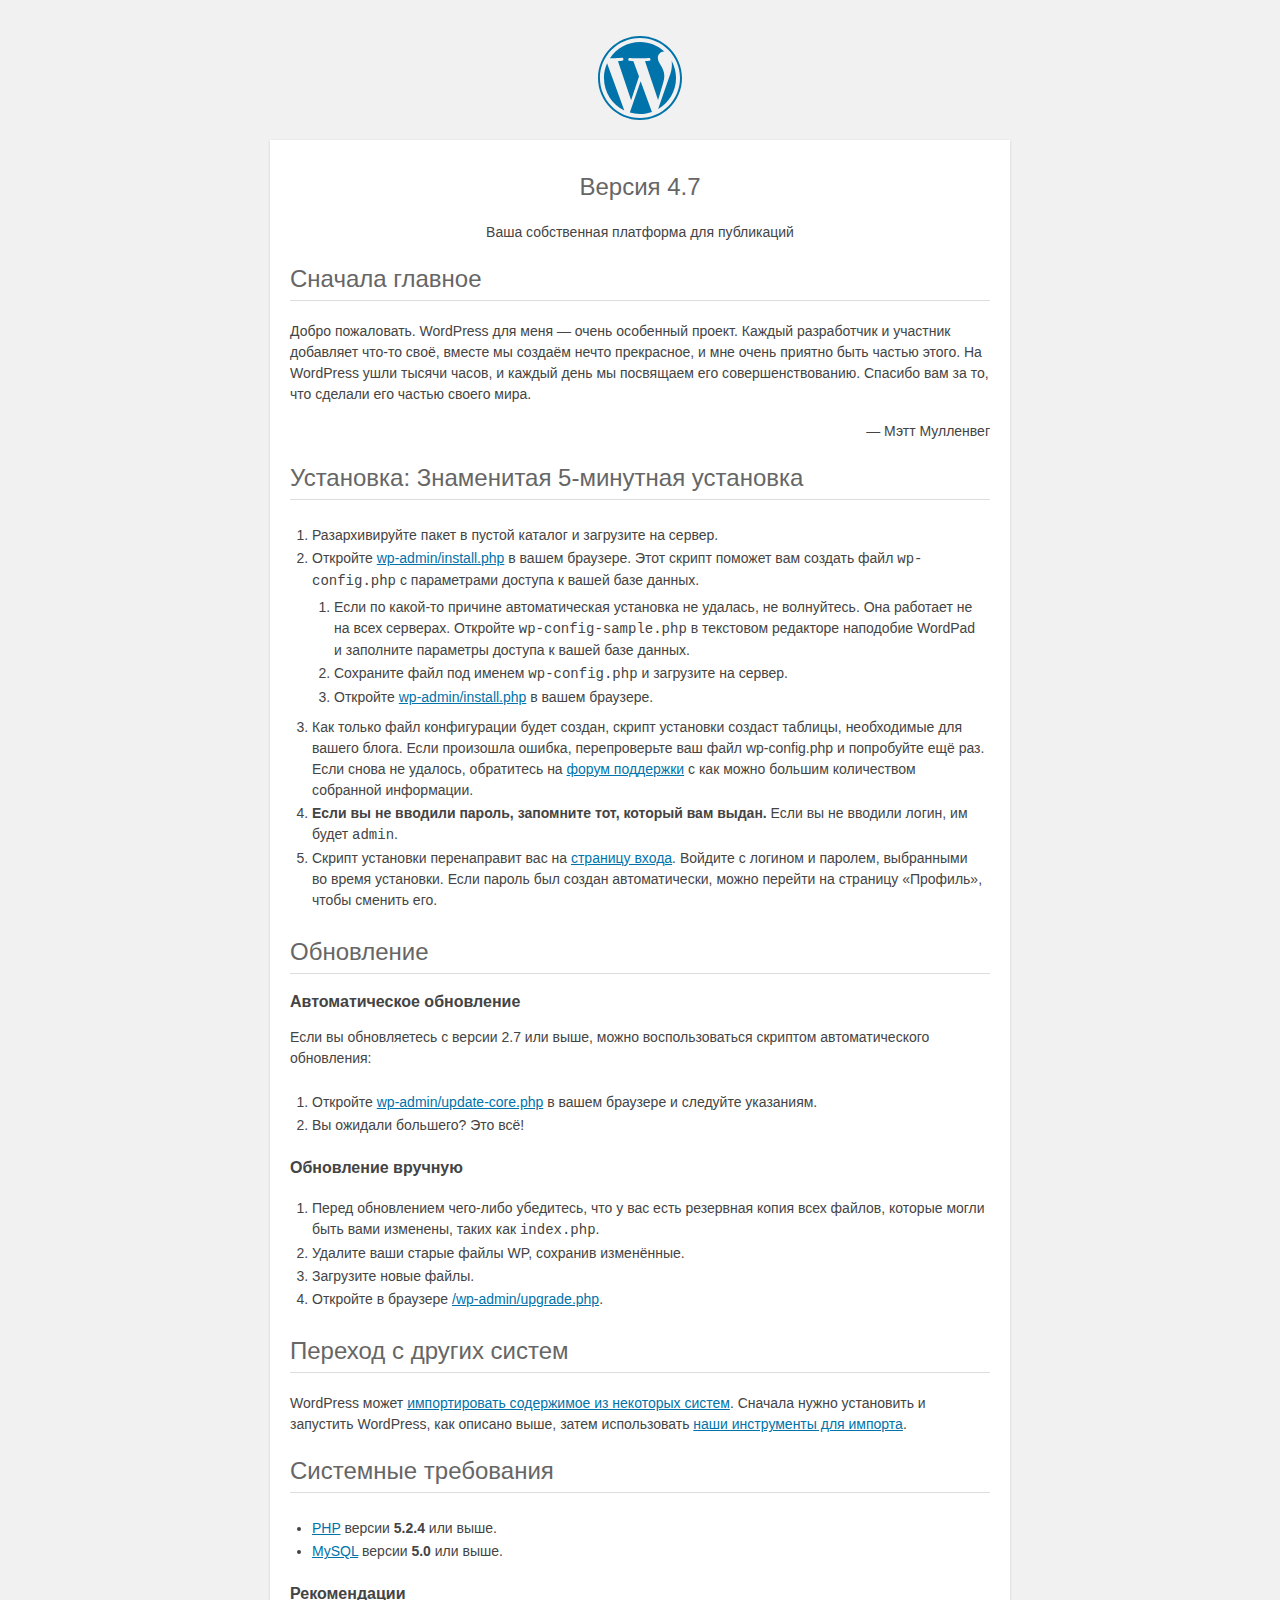
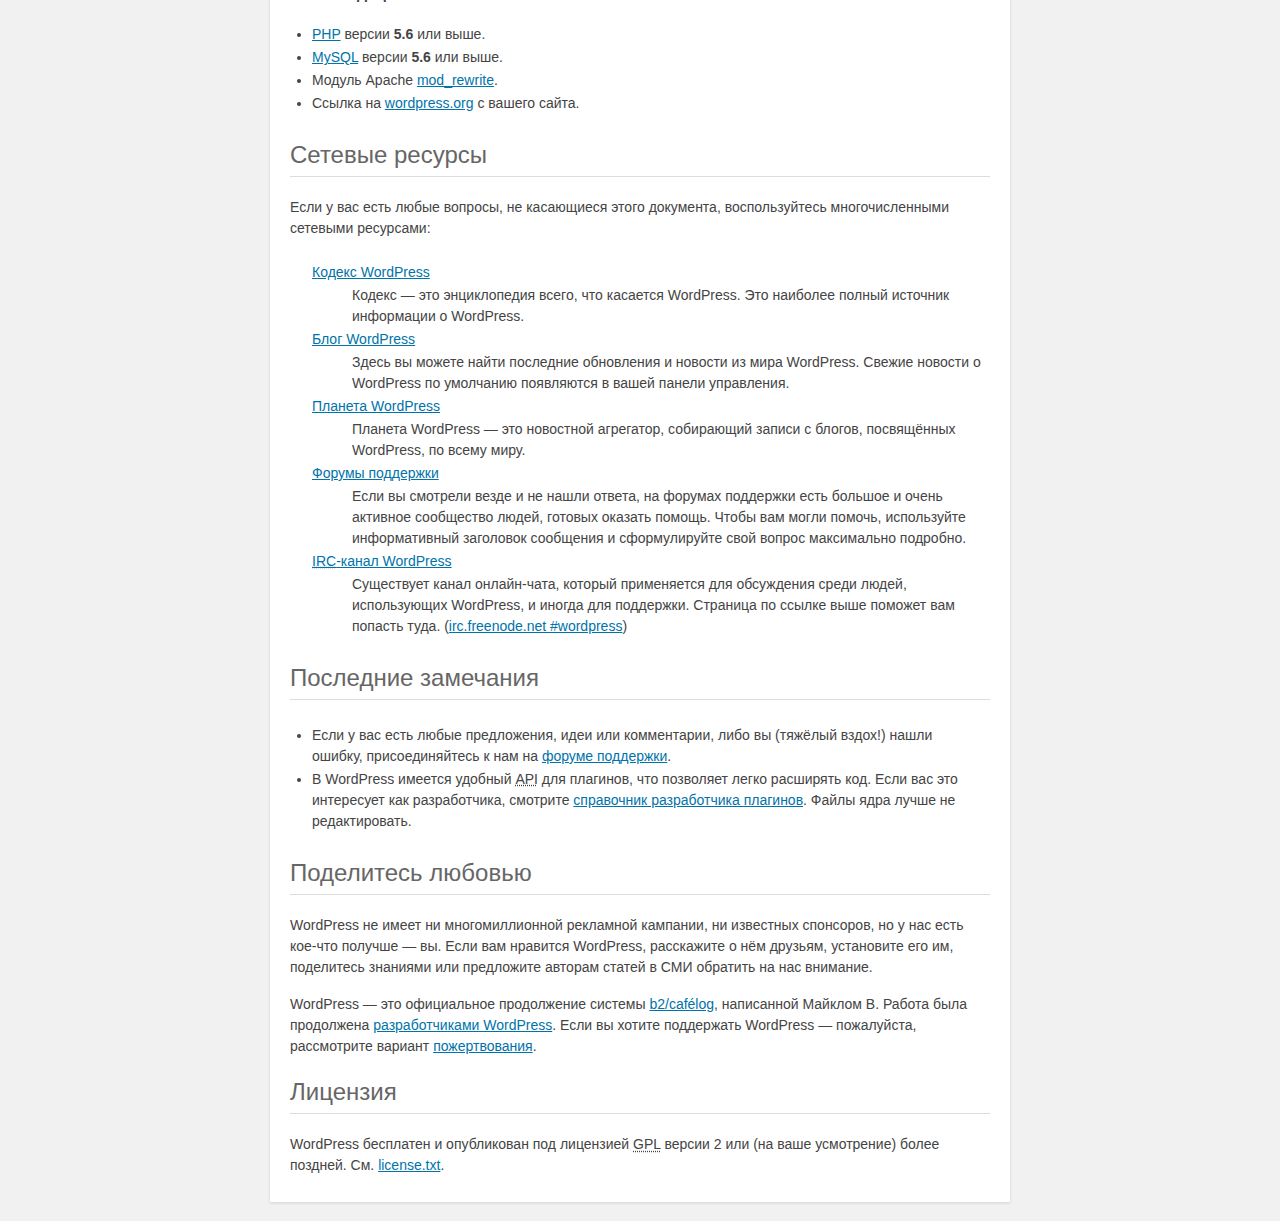
<file: readme.html>
<!DOCTYPE html PUBLIC "-//W3C//DTD XHTML 1.0 Strict//EN" "http://www.w3.org/TR/xhtml1/DTD/xhtml1-strict.dtd">
<html xmlns="http://www.w3.org/1999/xhtml">
<head>
	<meta name="viewport" content="width=device-width" />
	<meta http-equiv="Content-Type" content="text/html; charset=utf-8" />
	<title>WordPress &#8250; ReadMe</title>
	<link rel="stylesheet" href="wp-admin/css/install.css?ver=20100228" type="text/css" />
</head>
<body>
<h1 id="logo">
	<a href="https://wordpress.org/"><img alt="WordPress" src="wp-admin/images/wordpress-logo.png" /></a>
	<br /> Версия 4.7
</h1>
<p style="text-align: center">Ваша собственная платформа для публикаций</p>

<h2>Сначала главное</h2>
<p>Добро пожаловать. WordPress для меня &#8212; очень особенный проект. Каждый разработчик и участник добавляет что-то своё, вместе мы создаём нечто прекрасное, и мне очень приятно быть частью этого. На WordPress ушли тысячи часов, и каждый день мы посвящаем его совершенствованию. Спасибо вам за то, что сделали его частью своего мира.</p>
<p style="text-align: right">&#8212; Мэтт Мулленвег</p>

<h2>Установка: Знаменитая 5-минутная установка</h2>
<ol>
	<li>Разархивируйте пакет в пустой каталог и загрузите на сервер.</li>
	<li>Откройте <span class="file"><a href="wp-admin/install.php">wp-admin/install.php</a></span> в вашем браузере. Этот скрипт поможет вам создать файл <code>wp-config.php</code> с параметрами доступа к вашей базе данных.
		<ol>
			<li>Если по какой-то причине автоматическая установка не удалась, не волнуйтесь. Она работает не на всех серверах. Откройте <code>wp-config-sample.php</code> в текстовом редакторе наподобие WordPad и заполните параметры доступа к вашей базе данных.</li>
			<li>Сохраните файл под именем <code>wp-config.php</code> и загрузите на сервер.</li>
			<li>Откройте <span class="file"><a href="wp-admin/install.php">wp-admin/install.php</a></span> в вашем браузере.</li>
		</ol>
	</li>
	<li>Как только файл конфигурации будет создан, скрипт установки создаст таблицы, необходимые для вашего блога. Если произошла ошибка, перепроверьте ваш файл <span class="file">wp-config.php</span> и попробуйте ещё раз. Если снова не удалось, обратитесь на <a href="https://ru.forums.wordpress.org/">форум поддержки</a> с как можно большим количеством собранной информации.</li>
	<li><strong>Если вы не вводили пароль, запомните тот, который вам выдан.</strong> Если вы не вводили логин, им будет <code>admin</code>.</li>
	<li> Скрипт установки перенаправит вас на <a href="wp-login.php">страницу входа</a>. Войдите с логином и паролем, выбранными во время установки. Если пароль был создан автоматически, можно перейти на страницу &laquo;Профиль&raquo;, чтобы сменить его.</li>
</ol>

<h2>Обновление</h2>
<h3>Автоматическое обновление</h3>
<p>Если вы обновляетесь с версии 2.7 или выше, можно воспользоваться скриптом автоматического обновления:</p>
<ol>
	<li>Откройте <span class="file"><a href="wp-admin/update-core.php">wp-admin/update-core.php</a></span> в вашем браузере и следуйте указаниям.</li>
	<li>Вы ожидали большего? Это всё!</li>
</ol>

<h3>Обновление вручную</h3>
<ol>
	<li>Перед обновлением чего-либо убедитесь, что у вас есть резервная копия всех файлов, которые могли быть вами изменены, таких как <code>index.php</code>.</li>
	<li>Удалите ваши старые файлы WP, сохранив изменённые.</li>
	<li>Загрузите новые файлы.</li>
	<li>Откройте в браузере <span class="file"><a href="wp-admin/upgrade.php">/wp-admin/upgrade.php</a>.</span></li>
</ol>

<h2>Переход с других систем</h2>
<p>WordPress может <a href="https://codex.wordpress.org/Importing_Content">импортировать содержимое из некоторых систем</a>. Сначала нужно установить и запустить WordPress, как описано выше, затем использовать <a href="wp-admin/import.php" title="Импорт в WordPress">наши инструменты для импорта</a>.</p>

<h2>Системные требования</h2>
<ul>
	<li><a href="https://secure.php.net/">PHP</a> версии <strong>5.2.4</strong> или выше.</li>
	<li><a href="https://www.mysql.com/">MySQL</a> версии <strong>5.0</strong> или выше.</li>
</ul>

<h3>Рекомендации</h3>
<ul>
	<li><a href="https://secure.php.net/">PHP</a> версии <strong>5.6</strong> или выше.</li>
	<li><a href="https://www.mysql.com/">MySQL</a> версии <strong>5.6</strong> или выше.</li>
	<li>Модуль Apache <a href="https://httpd.apache.org/docs/2.2/mod/mod_rewrite.html">mod_rewrite</a>.</li>
	<li>Ссылка на <a href="https://wordpress.org/">wordpress.org</a> c вашего сайта.</li>
</ul>

<h2>Сетевые ресурсы</h2>
<p>Если у вас есть любые вопросы, не касающиеся этого документа, воспользуйтесь многочисленными сетевыми ресурсами:</p>
<dl>
	<dt><a href="https://codex.wordpress.org/Заглавная_страница">Кодекс WordPress</a></dt>
		<dd>Кодекс &#8212; это энциклопедия всего, что касается WordPress. Это наиболее полный источник информации о WordPress.</dd>
	<dt><a href="https://wordpress.org/news/">Блог WordPress</a></dt>
		<dd>Здесь вы можете найти последние обновления и новости из мира WordPress. Свежие новости о WordPress по умолчанию появляются в вашей панели управления.</dd>
	<dt><a href="https://planet.wordpress.org/">Планета WordPress </a></dt>
		<dd>Планета WordPress &#8212; это новостной агрегатор, собирающий записи с блогов, посвящённых WordPress, по всему миру.</dd>
	<dt><a href="https://ru.forums.wordpress.org/">Форумы поддержки</a></dt>
		<dd>Если вы смотрели везде и не нашли ответа, на форумах поддержки есть большое и очень активное сообщество людей, готовых оказать помощь. Чтобы вам могли помочь, используйте информативный заголовок сообщения и сформулируйте свой вопрос максимально подробно.</dd>
	<dt><a href="https://codex.wordpress.org/IRC"><abbr title="Internet Relay Chat">IRC</abbr>-канал WordPress</a></dt>
		<dd>Существует канал онлайн-чата, который применяется для обсуждения среди людей, использующих WordPress, и иногда для поддержки. Страница по ссылке выше поможет вам попасть туда. (<a href="irc://irc.freenode.net/wordpress">irc.freenode.net #wordpress</a>)</dd>
</dl>

<h2>Последние замечания</h2>
<ul>
	<li>Если у вас есть любые предложения, идеи или комментарии, либо вы (тяжёлый вздох!) нашли ошибку, присоединяйтесь к нам на <a href="https://ru.forums.wordpress.org/">форуме поддержки</a>.</li>
	<li>В WordPress имеется удобный <abbr title="application programming interface">API</abbr> для плагинов, что позволяет легко расширять код. Если вас это интересует как разработчика, смотрите <a href="https://developer.wordpress.org/plugins/">справочник разработчика плагинов</a>. Файлы ядра лучше не редактировать.</li>
</ul>

<h2>Поделитесь любовью</h2>
<p>WordPress не имеет ни многомиллионной рекламной кампании, ни известных спонсоров, но у нас есть кое-что получше &#8212; вы. Если вам нравится WordPress, расскажите о нём друзьям, установите его им, поделитесь знаниями или предложите авторам статей в СМИ обратить на нас внимание.</p>

<p>WordPress &#8212; это официальное продолжение системы <a href="http://cafelog.com/">b2/caf&#233;log</a>, написанной Майклом В. Работа была продолжена <a href="https://wordpress.org/about/">разработчиками WordPress</a>. Если вы хотите поддержать WordPress &#8212; пожалуйста, рассмотрите вариант <a href="https://wordpress.org/donate/" title="Пожертвования для WordPress">пожертвования</a>.</p>

<h2>Лицензия</h2>
<p>WordPress бесплатен и опубликован под лицензией <abbr title="GNU General Public License">GPL</abbr> версии 2 или (на ваше усмотрение) более поздней. См. <a href="license.txt">license.txt</a>.</p>

</body>
</html>
</file>
<file: wp-admin/css/install.css>
html {
	background: #f1f1f1;
	margin: 0 20px;
}

body {
	background: #fff;
	color: #444;
	font-family: -apple-system, BlinkMacSystemFont, "Segoe UI", Roboto, Oxygen-Sans, Ubuntu, Cantarell, "Helvetica Neue", sans-serif;
	margin: 140px auto 25px;
	padding: 20px 20px 10px 20px;
	max-width: 700px;
	-webkit-font-smoothing: subpixel-antialiased;
	-webkit-box-shadow: 0 1px 3px rgba(0,0,0,0.13);
	box-shadow: 0 1px 3px rgba(0,0,0,0.13);
}

a {
	color: #0073aa;
}

a:hover,
a:active {
	color: #00a0d2;
}

a:focus {
	color: #124964;
	-webkit-box-shadow:
		0 0 0 1px #5b9dd9,
		0 0 2px 1px rgba(30, 140, 190, .8);
	box-shadow:
		0 0 0 1px #5b9dd9,
		0 0 2px 1px rgba(30, 140, 190, .8);
}

.ie8 a:focus {
	outline: #5b9dd9 solid 1px;
}

h1, h2 {
	border-bottom: 1px solid #ddd;
	clear: both;
	color: #666;
	font-size: 24px;
	padding: 0;
	padding-bottom: 7px;
	font-weight: 400;
}

h3 {
	font-size: 16px;
}

p, li, dd, dt {
	padding-bottom: 2px;
	font-size: 14px;
	line-height: 1.5;
}

code, .code {
	font-family: Consolas, Monaco, monospace;
}

ul, ol, dl {
	padding: 5px 5px 5px 22px;
}

a img {
	border:0
}
abbr {
	border: 0;
	font-variant: normal;
}

fieldset {
	border: 0;
	padding: 0;
	margin: 0;
}

label {
	cursor: pointer;
}

#logo {
	margin: 6px 0 14px 0;
	padding: 0 0 7px 0;
	border-bottom: none;
	text-align:center
}
#logo a {
	background-image: url(../images/w-logo-blue.png?ver=20131202);
	background-image: none, url(../images/wordpress-logo.svg?ver=20131107);
	-webkit-background-size: 84px;
	background-size: 84px;
	background-position: center top;
	background-repeat: no-repeat;
	color: #444; /* same as login.css */
	height: 84px;
	font-size: 20px;
	font-weight: 400;
	line-height: 1.3em;
	margin: -130px auto 25px;
	padding: 0;
	text-decoration: none;
	width: 84px;
	text-indent: -9999px;
	outline: none;
	overflow: hidden;
	display: block;
}

#logo a:focus {
	-webkit-box-shadow: none;
	box-shadow: none;
}

.step {
	margin: 20px 0 15px;
}
.step, th {
	text-align: left;
	padding: 0;
}
.language-chooser.wp-core-ui .step .button.button-large {
	height: 36px;
	font-size: 14px;
	line-height: 33px;
	vertical-align: middle;
}
textarea {
	border: 1px solid #ddd;
	font-family: -apple-system, BlinkMacSystemFont, "Segoe UI", Roboto, Oxygen-Sans, Ubuntu, Cantarell, "Helvetica Neue", sans-serif;
	width: 100%;
	-webkit-box-sizing: border-box;
	-moz-box-sizing: border-box;
	box-sizing: border-box;
}

.form-table {
	border-collapse: collapse;
	margin-top: 1em;
	width: 100%;
}

.form-table td {
	margin-bottom: 9px;
	padding: 10px 20px 10px 0;
	font-size: 14px;
	vertical-align: top
}

.form-table th {
	font-size: 14px;
	text-align: left;
	padding: 10px 20px 10px 0;
	width: 140px;
	vertical-align: top;
}

.form-table code {
	line-height: 18px;
	font-size: 14px;
}

.form-table p {
	margin: 4px 0 0 0;
	font-size: 11px;
}

.form-table input {
	line-height: 20px;
	font-size: 15px;
	padding: 3px 5px;
	border: 1px solid #ddd;
	-webkit-box-shadow: inset 0 1px 2px rgba(0,0,0,0.07);
	box-shadow: inset 0 1px 2px rgba(0,0,0,0.07);
}

input,
submit {
	font-family: -apple-system, BlinkMacSystemFont, "Segoe UI", Roboto, Oxygen-Sans, Ubuntu, Cantarell, "Helvetica Neue", sans-serif;
}

.form-table input[type=text],
.form-table input[type=email],
.form-table input[type=url],
.form-table input[type=password] {
	width: 206px;
}

.form-table th p {
	font-weight: 400;
}

.form-table.install-success th,
.form-table.install-success td {
	vertical-align: middle;
	padding: 16px 20px 16px 0;
}

.form-table.install-success td p {
	margin: 0;
	font-size: 14px;
}

.form-table.install-success td code {
	margin: 0;
	font-size: 18px;
}

#error-page {
	margin-top: 50px;
}

#error-page p {
	font-size: 14px;
	line-height: 18px;
	margin: 25px 0 20px;
}

#error-page code, .code {
	font-family: Consolas, Monaco, monospace;
}

.wp-hide-pw > .dashicons {
	line-height: inherit;
}

#pass-strength-result {
	background-color: #eee;
	border: 1px solid #ddd;
	color: #23282d;
	margin: -2px 5px 5px 0px;
	padding: 3px 5px;
	text-align: center;
	width: 218px;
	-webkit-box-sizing: border-box;
	-moz-box-sizing: border-box;
	box-sizing: border-box;
	opacity: 0;
}

#pass-strength-result.short {
	background-color: #f1adad;
	border-color: #e35b5b;
	opacity: 1;
}

#pass-strength-result.bad {
	background-color: #fbc5a9;
	border-color: #f78b53;
	opacity: 1;
}

#pass-strength-result.good {
	background-color: #ffe399;
	border-color: #ffc733;
	opacity: 1;
}

#pass-strength-result.strong {
	background-color: #c1e1b9;
	border-color: #83c373;
	opacity: 1;
}

#pass1.short, #pass1-text.short {
	border-color: #e35b5b;
}

#pass1.bad, #pass1-text.bad {
	border-color: #f78b53;
}

#pass1.good, #pass1-text.good {
	border-color: #ffc733;
}

#pass1.strong, #pass1-text.strong {
	border-color: #83c373;
}

.pw-weak {
	display: none;
}

.message {
	border-left: 4px solid #dc3232;
	padding: .7em .6em;
	background-color: #fbeaea;
}

/* rtl:ignore */
#dbname,
#uname,
#pwd,
#dbhost,
#prefix,
#user_login,
#admin_email,
#pass1,
#pass2 {
	direction: ltr;
}

#pass1-text,
.show-password #pass1 {
	display: none;
}

.show-password #pass1-text
{
	display: inline-block;
}

.form-table span.description.important {
	font-size: 12px;
}


/* localization */
body.rtl,
.rtl textarea,
.rtl input,
.rtl submit {
	font-family: Tahoma, sans-serif;
}

:lang(he-il) body.rtl,
:lang(he-il) .rtl textarea,
:lang(he-il) .rtl input,
:lang(he-il) .rtl submit {
	font-family: Arial, sans-serif;
}

@media only screen and (max-width: 799px) {
	body {
		margin-top: 115px;
	}
	#logo a {
		margin: -125px auto 30px;
	}
}

@media screen and ( max-width: 782px ) {

	.form-table {
		margin-top: 0;
	}

	.form-table th,
	.form-table td {
		display: block;
		width: auto;
		vertical-align: middle;
	}

	.form-table th {
		padding: 20px 0 0;
	}

	.form-table td {
		padding: 5px 0;
		border: 0;
		margin: 0;
	}

	textarea,
	input {
		font-size: 16px;
	}

	.form-table td input[type="text"],
	.form-table td input[type="email"],
	.form-table td input[type="url"],
	.form-table td input[type="password"],
	.form-table td select,
	.form-table td textarea,
	.form-table span.description {
		width: 100%;
		font-size: 16px;
		line-height: 1.5;
		padding: 7px 10px;
		display: block;
		max-width: none;
		-webkit-box-sizing: border-box;
		-moz-box-sizing: border-box;
		box-sizing: border-box;
	}

}

body.language-chooser {
	max-width: 300px;
}

.language-chooser select {
	padding: 8px;
	width: 100%;
	display: block;
	border: 1px solid #ddd;
	background-color: #fff;
	color: #32373c;
	font-size: 16px;
	font-family: Arial, sans-serif;
	font-weight: 400;
}

.language-chooser p {
	text-align: right;
}

.screen-reader-input,
.screen-reader-text {
	position: absolute;
	margin: -1px;
	padding: 0;
	height: 1px;
	width: 1px;
	overflow: hidden;
	clip: rect(0 0 0 0);
	border: 0;
}

.spinner {
	background: url(../images/spinner.gif) no-repeat;
	-webkit-background-size: 20px 20px;
	background-size: 20px 20px;
	visibility: hidden;
	opacity: 0.7;
	filter: alpha(opacity=70);
	width: 20px;
	height: 20px;
	margin: 2px 5px 0;
}

.step .spinner {
	display: inline-block;
	vertical-align: middle;
	margin-right: 15px;
}

.button.hide-if-no-js,
.hide-if-no-js {
	display: none;
}

/**
 * HiDPI Displays
 */
@media print,
  (-webkit-min-device-pixel-ratio: 1.25),
  (min-resolution: 120dpi) {

	.spinner {
		background-image: url(../images/spinner-2x.gif);
	}

}
</file>
